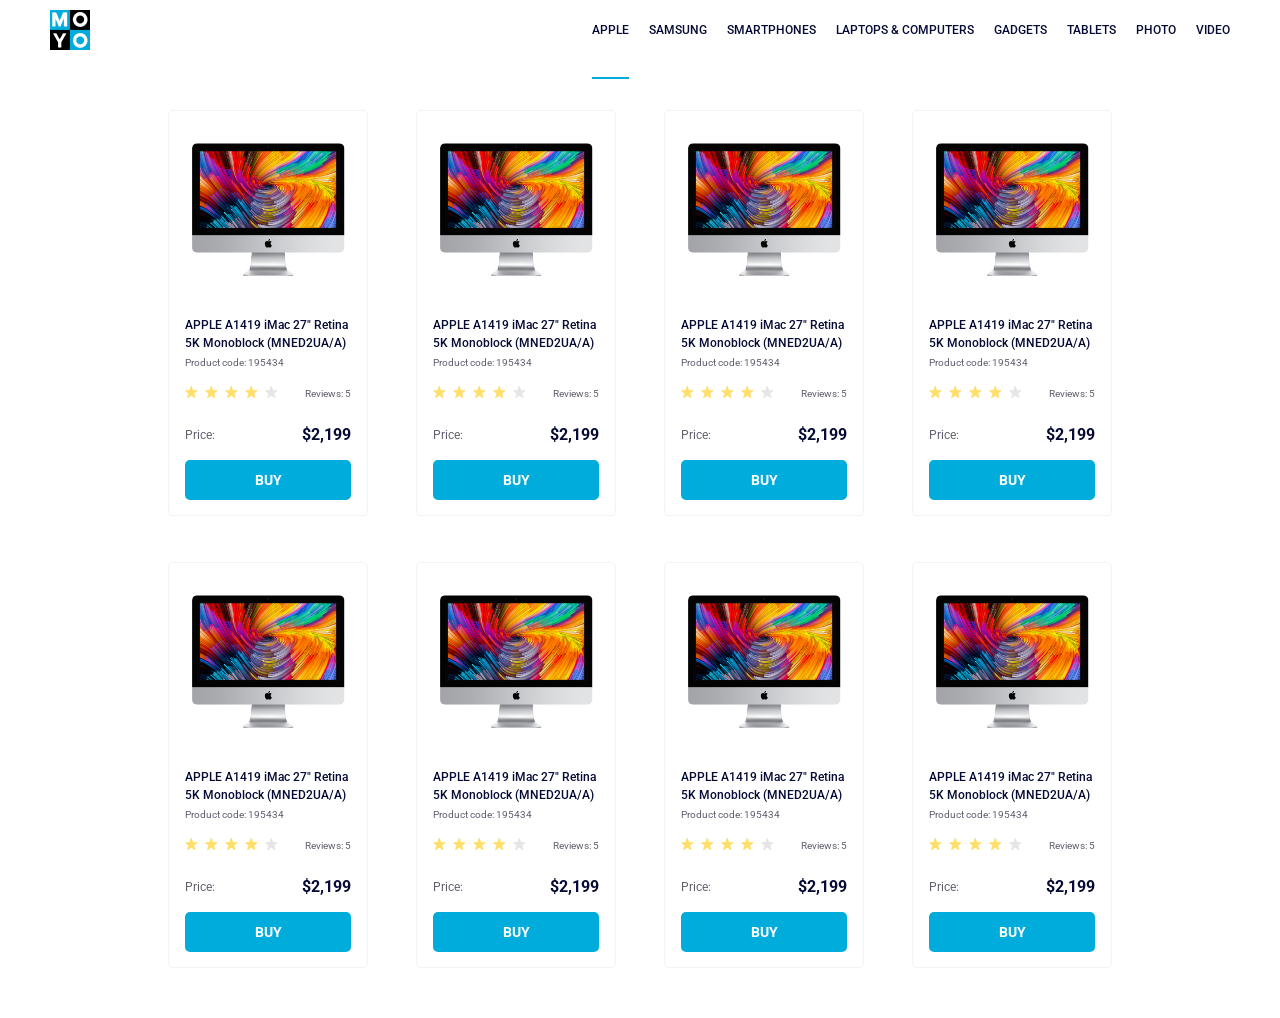
<file: index.html>
<!doctype html><html lang="en"><head><meta charset="utf-8"><meta name="viewport" content="width=device-width, initial-scale=1.0"><title>Catalog</title><link rel="preconnect" href="https://fonts.gstatic.com"><link href="https://fonts.googleapis.com/css2?family=Roboto:wght@400;500;700&display=swap" rel="stylesheet"><link rel="stylesheet" href="index.6561c9e0.css"><link rel="preconnect" href="https://fonts.googleapis.com"><link rel="preconnect" href="https://fonts.gstatic.com" crossorigin><link href="https://fonts.googleapis.com/css2?family=Roboto:wght@500&display=swap" rel="stylesheet"><link rel="stylesheet" href="index.6561c9e0.css"></head><body> <header class="header"> <a href="index.html" class="logo"> <img src="logo.eddae0ff.png" alt="Moyo Logo"> </a> <nav class="nav"> <ul class="nav__list"> <li class="nav__item"> <a class="is-active nav__link" href="#apple"> Apple </a> </li> <li class="nav__item"> <a class="nav__link" href="#samsung"> Samsung </a> </li> <li class="nav__item"> <a class="nav__link" href="#smartphones"> Smartphones </a> </li> <li class="nav__item"> <a class="nav__link" href="#laptopscomputers" data-qa="nav-hover"> Laptops & Computers </a> </li> <li class="nav__item"> <a class="nav__link" href="#gadgets"> Gadgets </a> </li> <li class="nav__item"> <a class="nav__link" href="#tablets"> Tablets </a> </li> <li class="nav__item"> <a class="nav__link" href="#photo"> Photo </a> </li> <li class="nav__item"> <a class="nav__link" href="#video"> Video </a> </li> </ul> </nav> </header> <main class="container"> <div class="card" data-qa="card"> <img src="imac.202c52ff.jpeg" alt="card__image" class="card__image"> <div class="card__info"> <p class="card__name"> APPLE A1419 iMac 27" Retina <br> 5K Monoblock (MNED2UA/A) </p> <p class="card__code">Product code: 195434</p> <div class="card__stars"> <div class="stars stars--1"> <span class="stars__star"></span> <span class="stars__star"></span> <span class="stars__star"></span> <span class="stars__star"></span> <span class="stars__star"></span> </div> <p class="card__numbers">Reviews: 5</p> </div> <div class="card__price"> <p class="card__title">Price:</p> <p class="card__amount">$2,199</p> </div> <a href="#" class="card__button" data-qa="card-hover"> buy </a> </div> </div> <div class="card"> <img src="imac.202c52ff.jpeg" alt="card__image" class="card__image"> <div class="card__info"> <p class="card__name"> APPLE A1419 iMac 27" Retina <br> 5K Monoblock (MNED2UA/A) </p> <p class="card__code">Product code: 195434</p> <div class="card__stars"> <div class="stars stars--1"> <span class="stars__star"></span> <span class="stars__star"></span> <span class="stars__star"></span> <span class="stars__star"></span> <span class="stars__star"></span> </div> <p class="card__numbers">Reviews: 5</p> </div> <div class="card__price"> <p class="card__title">Price:</p> <p class="card__amount">$2,199</p> </div> <a href="#" class="card__button"> buy </a> </div> </div> <div class="card"> <img src="imac.202c52ff.jpeg" alt="card__image" class="card__image"> <div class="card__info"> <p class="card__name"> APPLE A1419 iMac 27" Retina <br> 5K Monoblock (MNED2UA/A) </p> <p class="card__code">Product code: 195434</p> <div class="card__stars"> <div class="stars stars--1"> <span class="stars__star"></span> <span class="stars__star"></span> <span class="stars__star"></span> <span class="stars__star"></span> <span class="stars__star"></span> </div> <p class="card__numbers">Reviews: 5</p> </div> <div class="card__price"> <p class="card__title">Price:</p> <p class="card__amount">$2,199</p> </div> <a href="#" class="card__button"> buy </a> </div> </div> <div class="card"> <img src="imac.202c52ff.jpeg" alt="card__image" class="card__image"> <div class="card__info"> <p class="card__name"> APPLE A1419 iMac 27" Retina <br> 5K Monoblock (MNED2UA/A) </p> <p class="card__code">Product code: 195434</p> <div class="card__stars"> <div class="stars stars--1"> <span class="stars__star"></span> <span class="stars__star"></span> <span class="stars__star"></span> <span class="stars__star"></span> <span class="stars__star"></span> </div> <p class="card__numbers">Reviews: 5</p> </div> <div class="card__price"> <p class="card__title">Price:</p> <p class="card__amount">$2,199</p> </div> <a href="#" class="card__button"> buy </a> </div> </div> <div class="card"> <img src="imac.202c52ff.jpeg" alt="card__image" class="card__image"> <div class="card__info"> <p class="card__name"> APPLE A1419 iMac 27" Retina <br> 5K Monoblock (MNED2UA/A) </p> <p class="card__code">Product code: 195434</p> <div class="card__stars"> <div class="stars stars--1"> <span class="stars__star"></span> <span class="stars__star"></span> <span class="stars__star"></span> <span class="stars__star"></span> <span class="stars__star"></span> </div> <p class="card__numbers">Reviews: 5</p> </div> <div class="card__price"> <p class="card__title">Price:</p> <p class="card__amount">$2,199</p> </div> <a href="#" class="card__button"> buy </a> </div> </div> <div class="card"> <img src="imac.202c52ff.jpeg" alt="card__image" class="card__image"> <div class="card__info"> <p class="card__name"> APPLE A1419 iMac 27" Retina <br> 5K Monoblock (MNED2UA/A) </p> <p class="card__code">Product code: 195434</p> <div class="card__stars"> <div class="stars stars--1"> <span class="stars__star"></span> <span class="stars__star"></span> <span class="stars__star"></span> <span class="stars__star"></span> <span class="stars__star"></span> </div> <p class="card__numbers">Reviews: 5</p> </div> <div class="card__price"> <p class="card__title">Price:</p> <p class="card__amount">$2,199</p> </div> <a href="#" class="card__button"> buy </a> </div> </div> <div class="card"> <img src="imac.202c52ff.jpeg" alt="card__image" class="card__image"> <div class="card__info"> <p class="card__name"> APPLE A1419 iMac 27" Retina <br> 5K Monoblock (MNED2UA/A) </p> <p class="card__code">Product code: 195434</p> <div class="card__stars"> <div class="stars stars--1"> <span class="stars__star"></span> <span class="stars__star"></span> <span class="stars__star"></span> <span class="stars__star"></span> <span class="stars__star"></span> </div> <p class="card__numbers">Reviews: 5</p> </div> <div class="card__price"> <p class="card__title">Price:</p> <p class="card__amount">$2,199</p> </div> <a href="#" class="card__button"> buy </a> </div> </div> <div class="card"> <img src="imac.202c52ff.jpeg" alt="card__image" class="card__image"> <div class="card__info"> <p class="card__name"> APPLE A1419 iMac 27" Retina <br> 5K Monoblock (MNED2UA/A) </p> <p class="card__code">Product code: 195434</p> <div class="card__stars"> <div class="stars stars--1"> <span class="stars__star"></span> <span class="stars__star"></span> <span class="stars__star"></span> <span class="stars__star"></span> <span class="stars__star"></span> </div> <p class="card__numbers">Reviews: 5</p> </div> <div class="card__price"> <p class="card__title">Price:</p> <p class="card__amount">$2,199</p> </div> <a href="#" class="card__button"> buy </a> </div> </div> </main> </body></html>
</file>
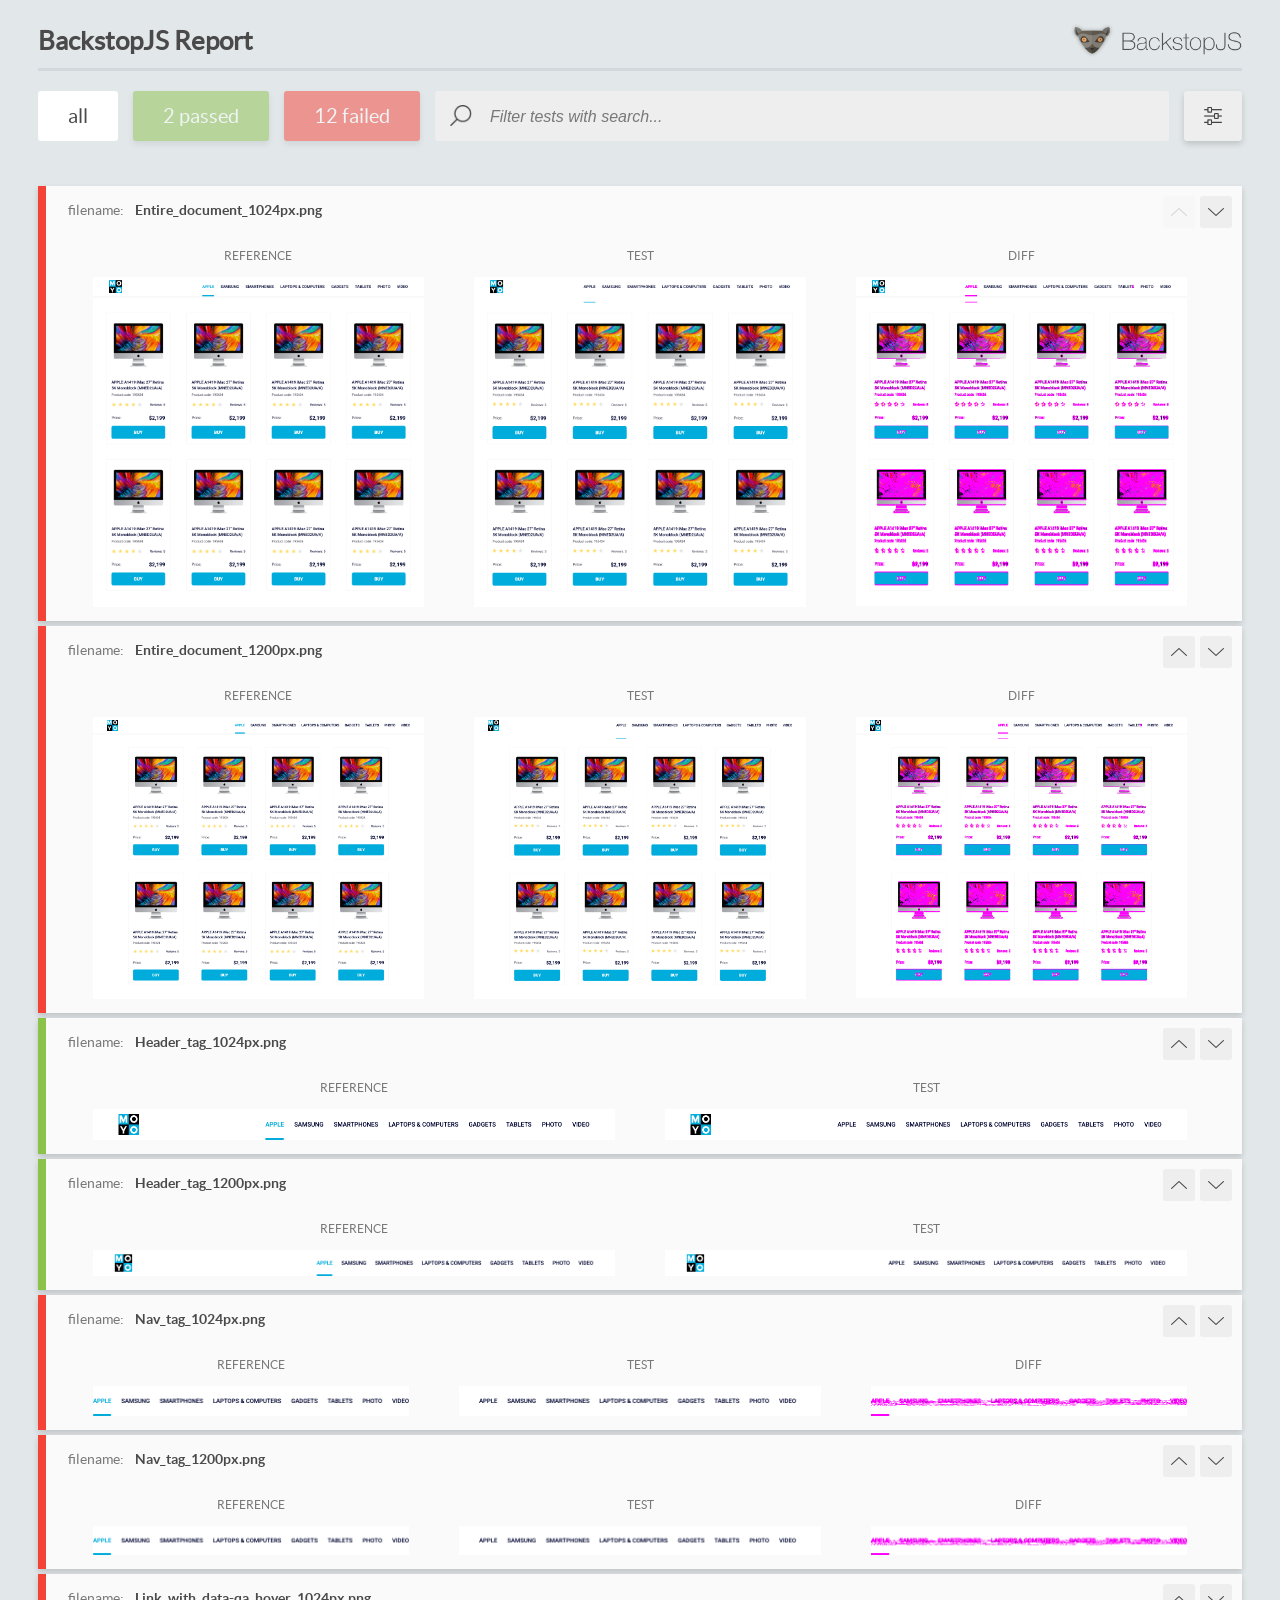
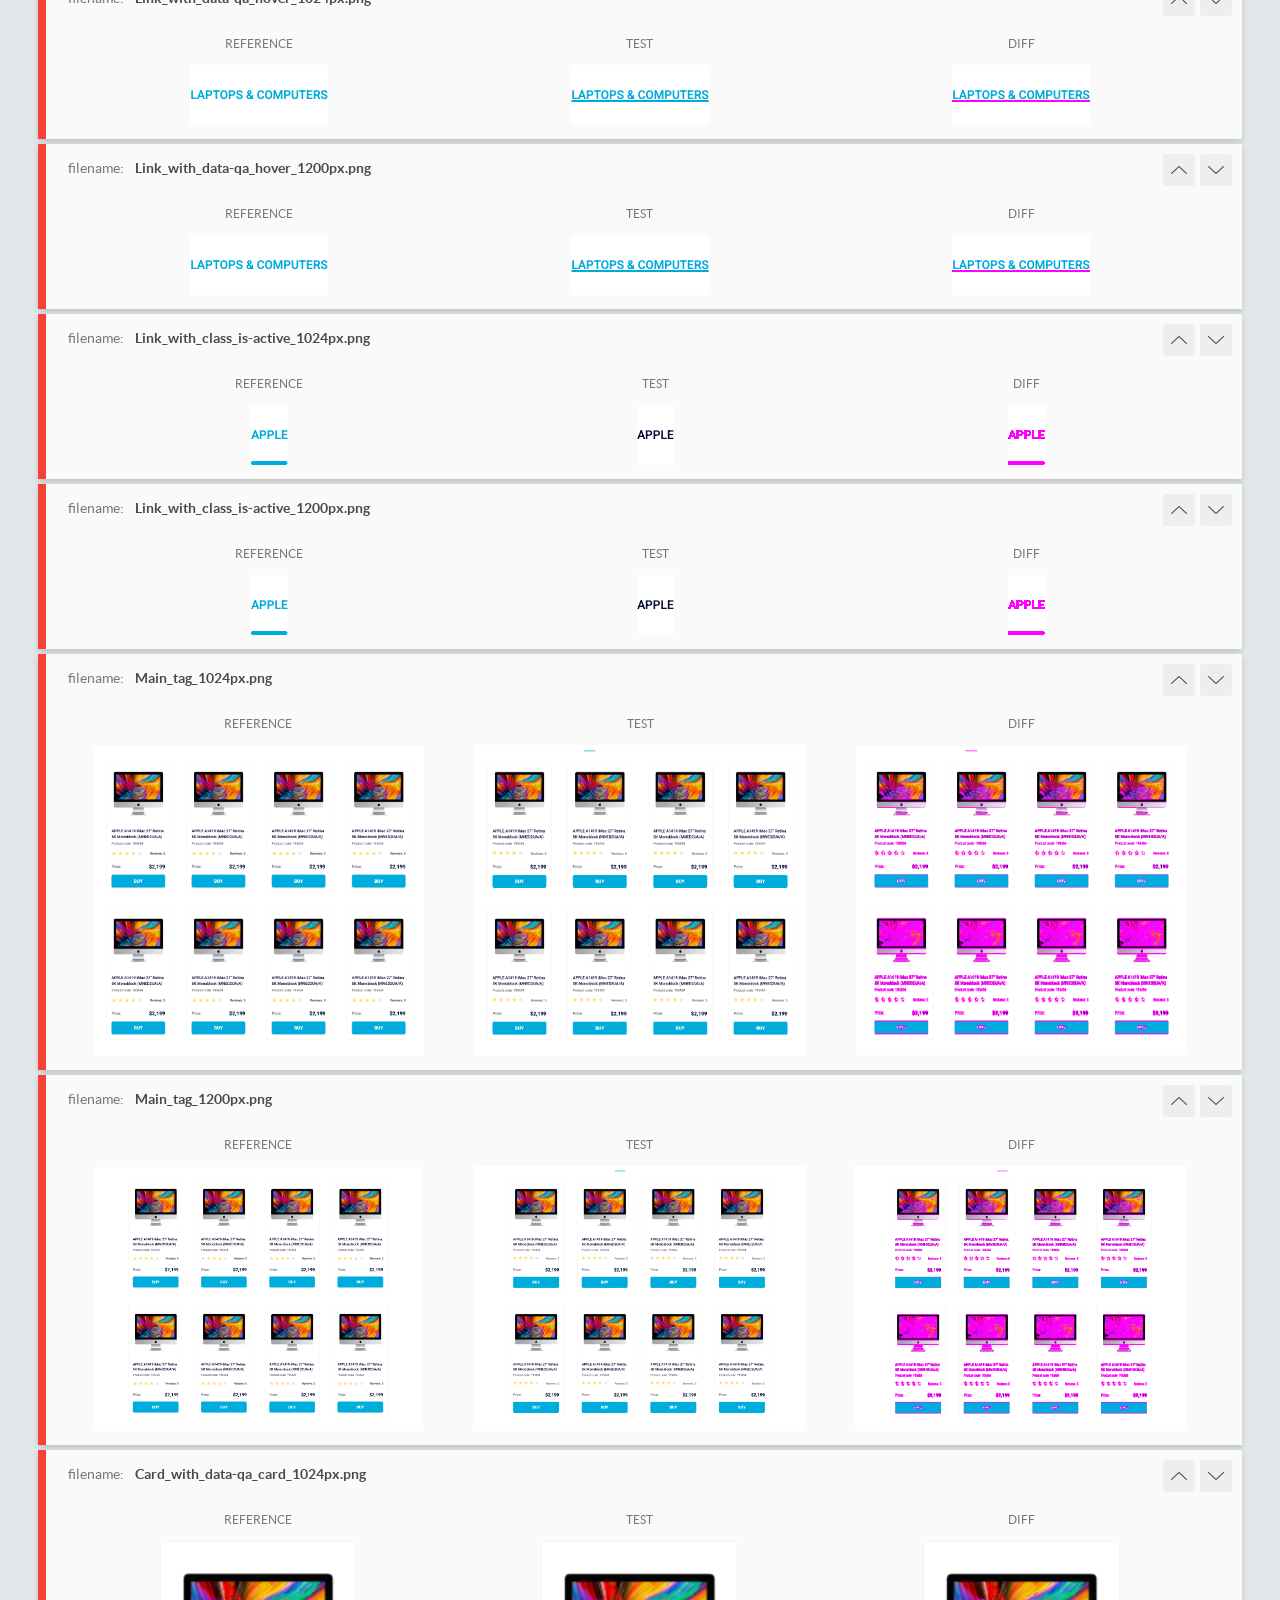
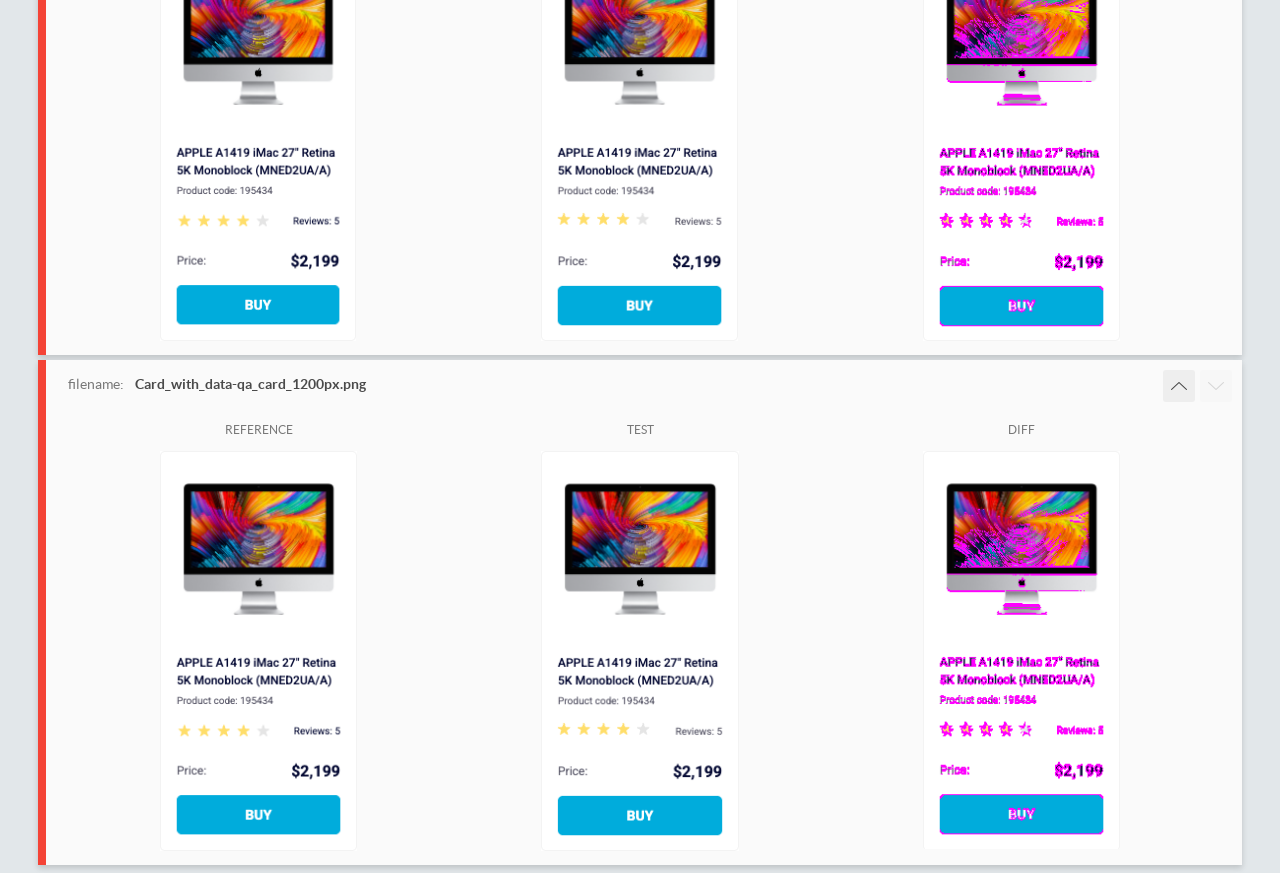
<file: report/html_report/index.html>
<!DOCTYPE html>
<html>
  <head>
    <meta charset="utf-8">
    <!-- Disable Cache -->
    <meta http-equiv="Cache-Control" content="no-cache, no-store, must-revalidate">
    <meta http-equiv="Pragma" content="no-cache">
    <meta http-equiv="Expires" content="0">

    <title>BackstopJS Report</title>

    <style>
      @font-face {
          font-family: 'latoregular';
          src: url('./assets/fonts/lato-regular-webfont.woff2') format('woff2'),
              url('./assets/fonts/lato-regular-webfont.woff') format('woff');
          font-weight: 400;
          font-style: normal;
      }
      @font-face {
          font-family: 'latobold';
          src: url('./assets/fonts/lato-bold-webfont.woff2') format('woff2'),
              url('./assets/fonts/lato-bold-webfont.woff') format('woff');
          font-weight: 700;
          font-style: normal;
      }

      .ReactModal__Body--open {
          overflow: hidden;
      }
      .ReactModal__Body--open .header {
        display: none;
      }

    </style>
  </head>
  <body style="background-color: #E2E7EA">
    <div id="root">

    </div>
    <script>
      function report (report) { // eslint-disable-line no-unused-vars
        window.tests = report;
      }
    </script>
    <script src="config.js"></script>
    <script src="index_bundle.js"></script>
  </body>
</html>
</file>
<file: index.6561c9e0.css>
.header{box-sizing:border-box;background-color:#fff;justify-content:stretch;width:100%;display:flex}.nav{align-items:center;display:flex}.nav__list{margin:0 50px 0 0;display:flex}.nav__item{display:flex}.nav__item:not(:first-child){margin-left:20px}.nav__link{color:#060b35;text-transform:uppercase;align-items:center;height:60px;text-decoration:none;transition:transform .3s;display:flex;position:relative}.logo{margin:10px auto 10px 50px;display:flex}.is-active{align-items:center;display:flex;position:relative}.nav__link:visited{color:#00acdc}.nav__link:hover{color:#00acdc;text-decoration-line:underline;text-decoration-color:#00acdc;text-decoration-thickness:2px}.is-active:after{content:"";background-color:#00acdc;background-repeat:no-repeat;background-size:100%;width:100%;height:2px;margin-bottom:-19px;position:absolute;bottom:0;left:0;right:0}.stars{flex-direction:row;place-content:center;gap:4px;margin:0;display:flex}.stars__star{background-image:url(star.822d561e.svg);background-repeat:no-repeat;width:16px;height:16px}.stars__star:nth-child(-n+4){background-image:url(star-active.edda4c43.svg)}.card{box-sizing:border-box;background-color:#fff;border:1px solid #f3f3f3;border-radius:5px;flex-direction:column;width:200px;height:406px;transition:transform .3s;display:flex}.card__image{width:160px;height:auto;margin-bottom:40px;padding:32px 19px 0}.card__info{padding:0 16px}.card__name{color:#060b35;margin-top:0;margin-bottom:4px;font-size:12px;font-weight:500;line-height:18px}.card__code{text-align:left;color:#616070;margin-top:0;margin-bottom:16px;font-size:10px;font-weight:400;line-height:14px}.card__price{color:#616070;justify-content:space-between;align-items:center;margin:0 0 16px;font-size:12px;font-weight:400;line-height:18px;display:flex}.card__amount{color:#060b35;margin:0;font-size:16px;font-weight:700;line-height:18px}.card__title{margin:0}.card__button{color:#fff;text-transform:uppercase;background-color:#00acdc;border:none;border-radius:5px;justify-content:center;align-items:center;width:166px;height:40px;font-size:14px;font-weight:700;line-height:16px;text-decoration:none;transition:transform .3s;display:flex}.card__button:hover{color:#00acdc;background-color:#fff;border:1px solid #00acdc;border-radius:5px}.card__stars{flex-direction:row;justify-content:space-between;align-items:center;margin-bottom:24px;display:flex}.card__numbers{color:#616070;letter-spacing:0%;text-align:right;vertical-align:bottom;margin:0;font-size:10px;font-weight:400;line-height:14px}.card:hover{transform:scale(1.2)}.card:hover .card__name{color:#34568b}.container{--column-count:1;grid-template-columns:repeat(var(--column-count),200px);place-content:center;place-items:center;gap:46px 48px;padding:50px 40px;display:grid}@media (width>=488px){.container{--column-count:2}}@media (width>=768px){.container{--column-count:3}}@media (width>=1024px){.container{--column-count:4}}html{color:#000;font-family:Roboto,Arial,sans-serif;font-size:12px;font-style:normal;font-weight:500}body{margin:0}
/*# sourceMappingURL=index.6561c9e0.css.map */
</file>
